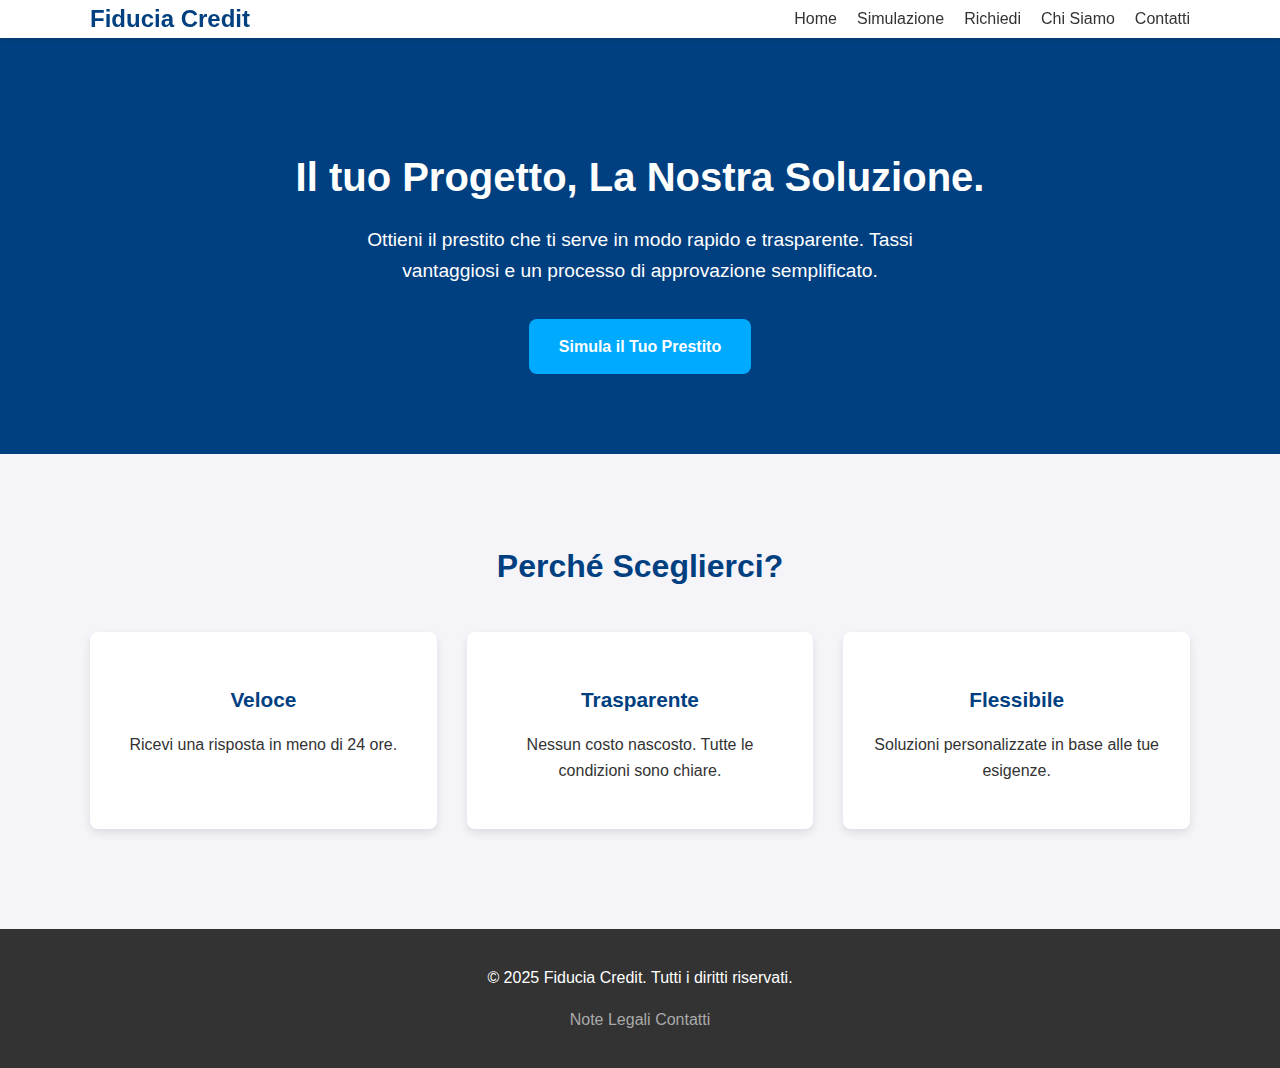
<file: index.html>
<!DOCTYPE html>
<html lang="it"></html>
<head>
    <meta charset="UTF-8">
    <meta name="viewport" content="width=device-width, initial-scale=1.0">
    <title>Prestiti personali - Fiducia Credit</title>
    <link rel="stylesheet" href="style.css">
</head>
<body>
    <div class="page-transition"></div>
    <a href="#main-content" class="skip-link">Vai al contenuto principale</a>
    <header>
        <div class="container">
            <a href="index.html" class="logo">Fiducia Credit</a>
            <nav>
                <ul>
                    <li><a href="index.html">Home</a></li>
                    <li><a href="simulation.html">Simulazione</a></li>
                    <li><a href="demande.html">Richiedi</a></li>
                    <li><a href="a-propos.html">Chi Siamo</a></li>
                    <li><a href="contact.html">Contatti</a></li>
                </ul>
            </nav>
        </div>
    </header>
    
    <main id="main-content">
        <section class="hero">
            <div class="container">
                <h1>Il tuo Progetto, La Nostra Soluzione.</h1>
                <p>Ottieni il prestito che ti serve in modo rapido e trasparente. Tassi vantaggiosi e un processo di approvazione semplificato.</p>
                <div class="button-wrapper">
                    <a href="simulation.html" class="cta-button">Simula il Tuo Prestito</a>
                </div>
            </div>
        </section>

        <section class="features reveal">
            <div class="container">
                <h2>Perché Sceglierci?</h2>
                <div class="features-grid">
                    <div class="features-item">
                        <h3>Veloce</h3>
                        <p>Ricevi una risposta in meno di 24 ore.</p>
                    </div>
                    <div class="features-item">
                        <h3>Trasparente</h3>
                        <p>Nessun costo nascosto. Tutte le condizioni sono chiare.</p>
                    </div>
                    <div class="features-item">
                        <h3>Flessibile</h3>
                        <p>Soluzioni personalizzate in base alle tue esigenze.</p>
                    </div>
                </div>
            </div>
        </section>
    </main>

    <footer>
        <div class="container">
            <p>&copy; 2025 Fiducia Credit. Tutti i diritti riservati.</p>
            <ul>
                <li><a href="mentions-legales.html">Note Legali</a></li>
                <li><a href="contact.html">Contatti</a></li>
            </ul>
        </div>
    </footer>

    <script src="script.js"></script>
</body>
</file>
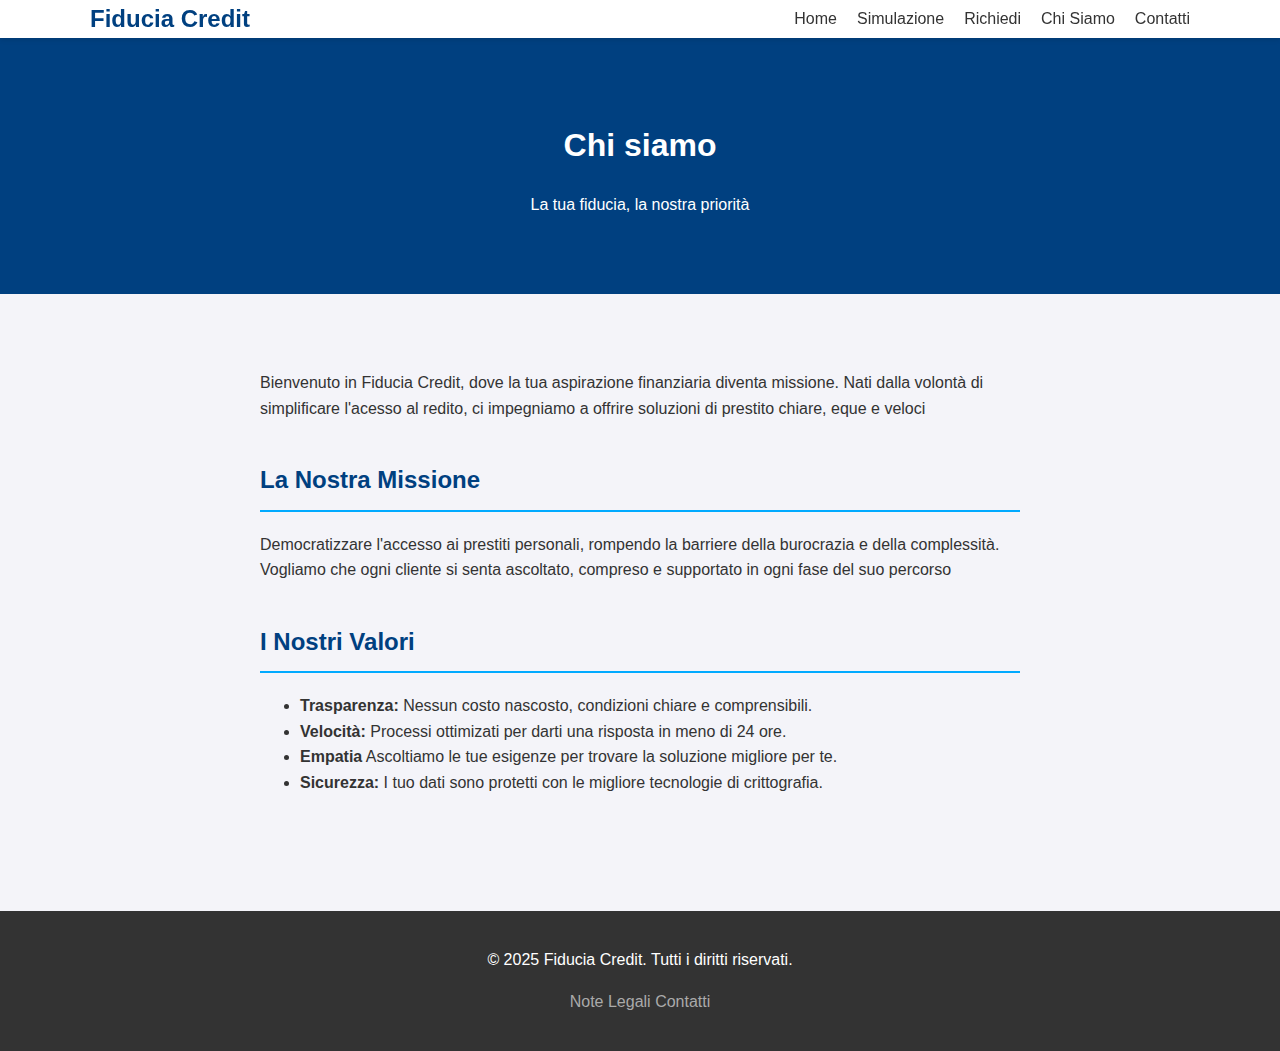
<file: a-propos.html>
<!DOCTYPE html>
<html lang="it"></html>
<head>
    <meta charset="UTF-8">
    <meta name="viewport" content="width=device-width, initial-scale=1.0">
    <title>Prestiti personali - Fiducia Credit</title>
    <link rel="stylesheet" href="style.css">
</head>
<body>
    <div class="page-transition"></div>
    <a href="#main-content" class="skip-link">Vai al contenuto principale</a>
    <header>
        <div class="container">
            <a href="index.html" class="logo">Fiducia Credit</a>
            <nav>
                <ul>
                    <li><a href="index.html">Home</a></li>
                    <li><a href="simulation.html">Simulazione</a></li>
                    <li><a href="demande.html">Richiedi</a></li>
                    <li><a href="a-propos.html">Chi Siamo</a></li>
                    <li><a href="contact.html">Contatti</a></li>
                </ul>
            </nav>
        </div>
    </header>
    
    <main id="main-content">
        <section class="page-header">
            <div class="container">
                <h1>Chi siamo</h1>
                <p>La tua fiducia, la nostra priorità</p>
            </div>
        </section>

        <section class="page-content">
            <div class="container">
                <p>Bienvenuto in Fiducia Credit, dove la tua aspirazione finanziaria diventa missione. Nati dalla volontà di simplificare l'acesso al redito, ci impegniamo a offrire soluzioni di prestito chiare, eque e veloci </p>

                <h2>La Nostra Missione</h2>
                <p>Democratizzare l'accesso ai prestiti personali, rompendo la barriere della burocrazia e della complessità. Vogliamo che ogni cliente si senta ascoltato, compreso e supportato in ogni fase del suo percorso</p>

                <h2> I Nostri Valori</h2>
                <ul>
                    <li><strong>Trasparenza:</strong> Nessun costo nascosto, condizioni chiare e comprensibili.</li>
                    <li><strong>Velocità:</strong> Processi ottimizati per darti una risposta in meno di 24 ore.</li>
                    <li><strong>Empatia</strong> Ascoltiamo le tue esigenze per trovare la soluzione migliore per te.</li>
                    <li><strong>Sicurezza:</strong> I tuo dati sono protetti con le migliore tecnologie di crittografia.</li>
                </ul>
            </div>
        </section>
    </main>

    <footer>
        <div class="container">
            <p>&copy; 2025 Fiducia Credit. Tutti i diritti riservati.</p>
            <ul>
                <li><a href="mentions-legales.html">Note Legali</a></li>
                <li><a href="contact.html">Contatti</a></li>
            </ul>
        </div>
    </footer>

    <script src="script.js"></script>
</body>
</file>
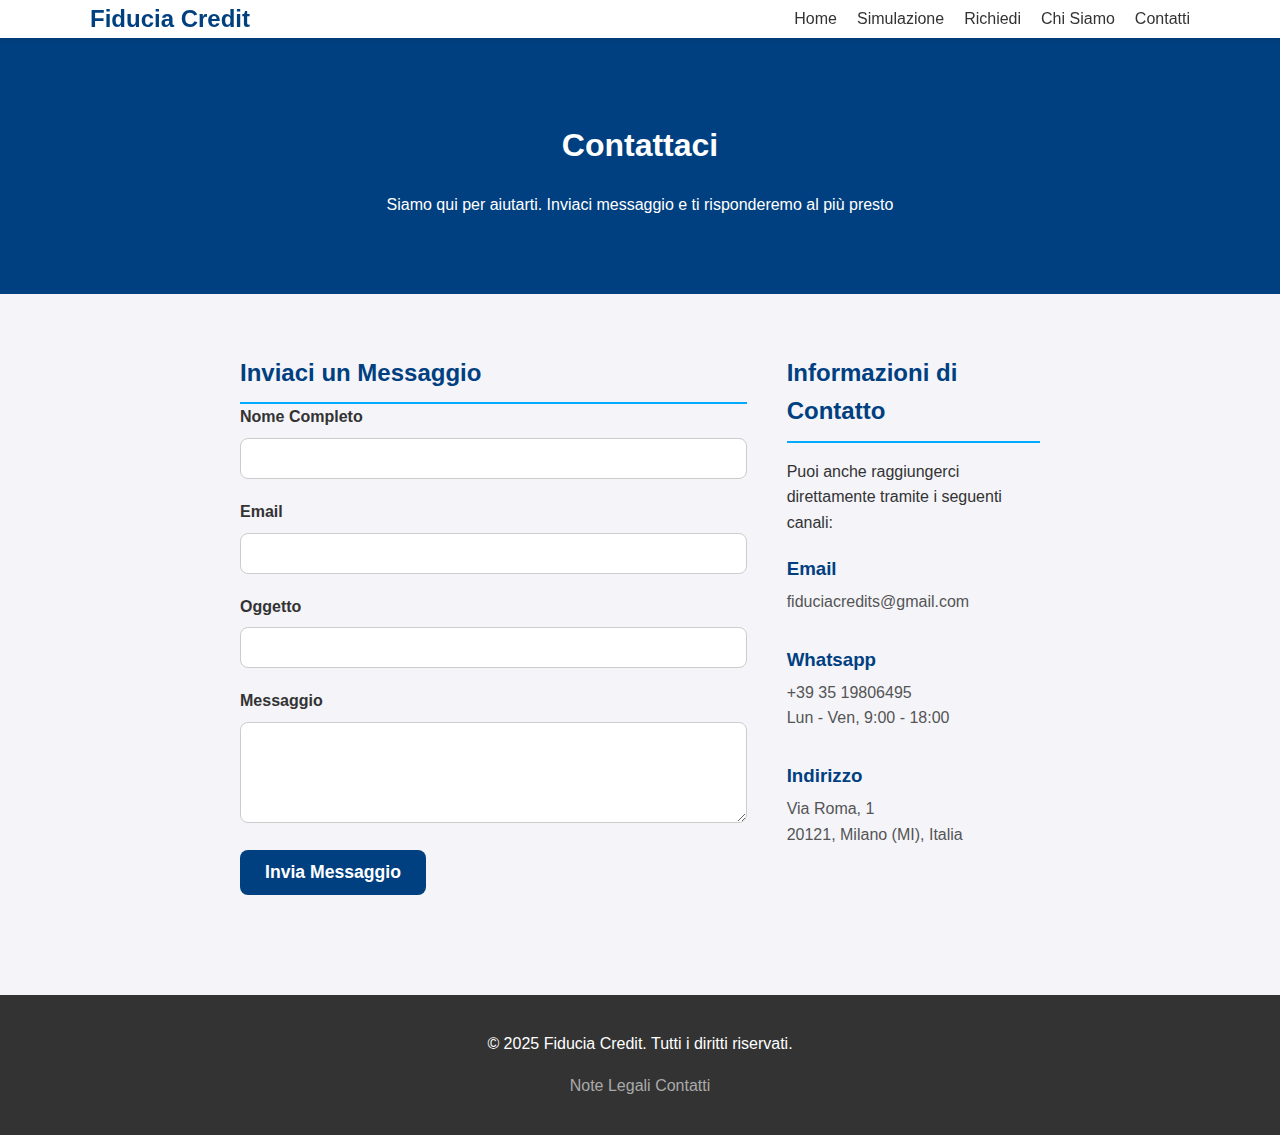
<file: contact.html>
<!DOCTYPE html>
<html lang="it"></html>
<head>
    <meta charset="UTF-8">
    <meta name="viewport" content="width=device-width, initial-scale=1.0">
    <title>Prestiti personali - Fiducia Credit</title>
    <link rel="stylesheet" href="style.css">
</head>
<body>
    <div class="page-transition"></div>
    <a href="#main-content" class="skip-link">Vai al contenuto principale</a>
    <header>
        <div class="container">
            <a href="index.html" class="logo">Fiducia Credit</a>
            <nav>
                <ul>
                    <li><a href="index.html">Home</a></li>
                    <li><a href="simulation.html">Simulazione</a></li>
                    <li><a href="demande.html">Richiedi</a></li>
                    <li><a href="a-propos.html">Chi Siamo</a></li>
                    <li><a href="contact.html">Contatti</a></li>
                </ul>
            </nav>
        </div>
    </header>
    
    <main id="main-content">
        <section class="page-header">
            <div class="container">
                <h1>Contattaci</h1>
                <p>Siamo qui per aiutarti. Inviaci messaggio e ti risponderemo al più presto</p>
            </div>
        </section>

        <section class="page-content">
            <div class="contact-wrapper">
                <div class="contact-form">
                    <h2>Inviaci un Messaggio</h2>
                    <form id="contact-page-form">
                        <div class="form-group">
                            <label for="name">Nome Completo</label>
                            <input type="text" id="name" name="name" required>
                        </div>
                        <div class="form-group">
                            <label for="email">Email</label>
                            <input type="email" id="email" name="email" required>
                        </div>
                        <div class="form-group">
                            <label for="subjet">Oggetto</label>
                            <input type="text" id="subjet" name="subjet">
                        </div>
                        <div class="form-group">
                            <label for="message">Messaggio</label>
                            <textarea id="message" name="message" rows="5" required></textarea>
                        </div>
                        <button type="submit" class="cta-button">Invia Messaggio</button>
                    </form>
                    <div id="form-success-message" class="success-message">
                        <h3>Messaggio Inviato!</h3>
                        <p>Grazie per averci contattato. Ti risponderemo il prima possibile.</p>
                    </div>
                </div>
                <div class="contact-info">
                    <h2>Informazioni di Contatto</h2>
                    <p>Puoi anche raggiungerci direttamente tramite i seguenti canali:</p>

                    <div class="info-item">
                        <h3>Email</h3>
                        <p>fiduciacredits@gmail.com</p>
                    </div>
                    <div class="info-item">
                        <h3>Whatsapp</h3>
                        <p>+39 35 19806495</p>
                        <p>Lun - Ven, 9:00 - 18:00</p>
                    </div>
                    <div class="info-item">
                        <h3>Indirizzo</h3>
                        <p>Via Roma, 1</p>
                        <p>20121, Milano (MI), Italia</p>
                    </div>
                </div>
            </div>
        </section>
    </main>

    <footer>
        <div class="container">
            <p>&copy; 2025 Fiducia Credit. Tutti i diritti riservati.</p>
            <ul>
                <li><a href="mentions-legales.html">Note Legali</a></li>
                <li><a href="contact.html">Contatti</a></li>
            </ul>
        </div>
    </footer>

    <script src="script.js"></script>
</body>
</file>
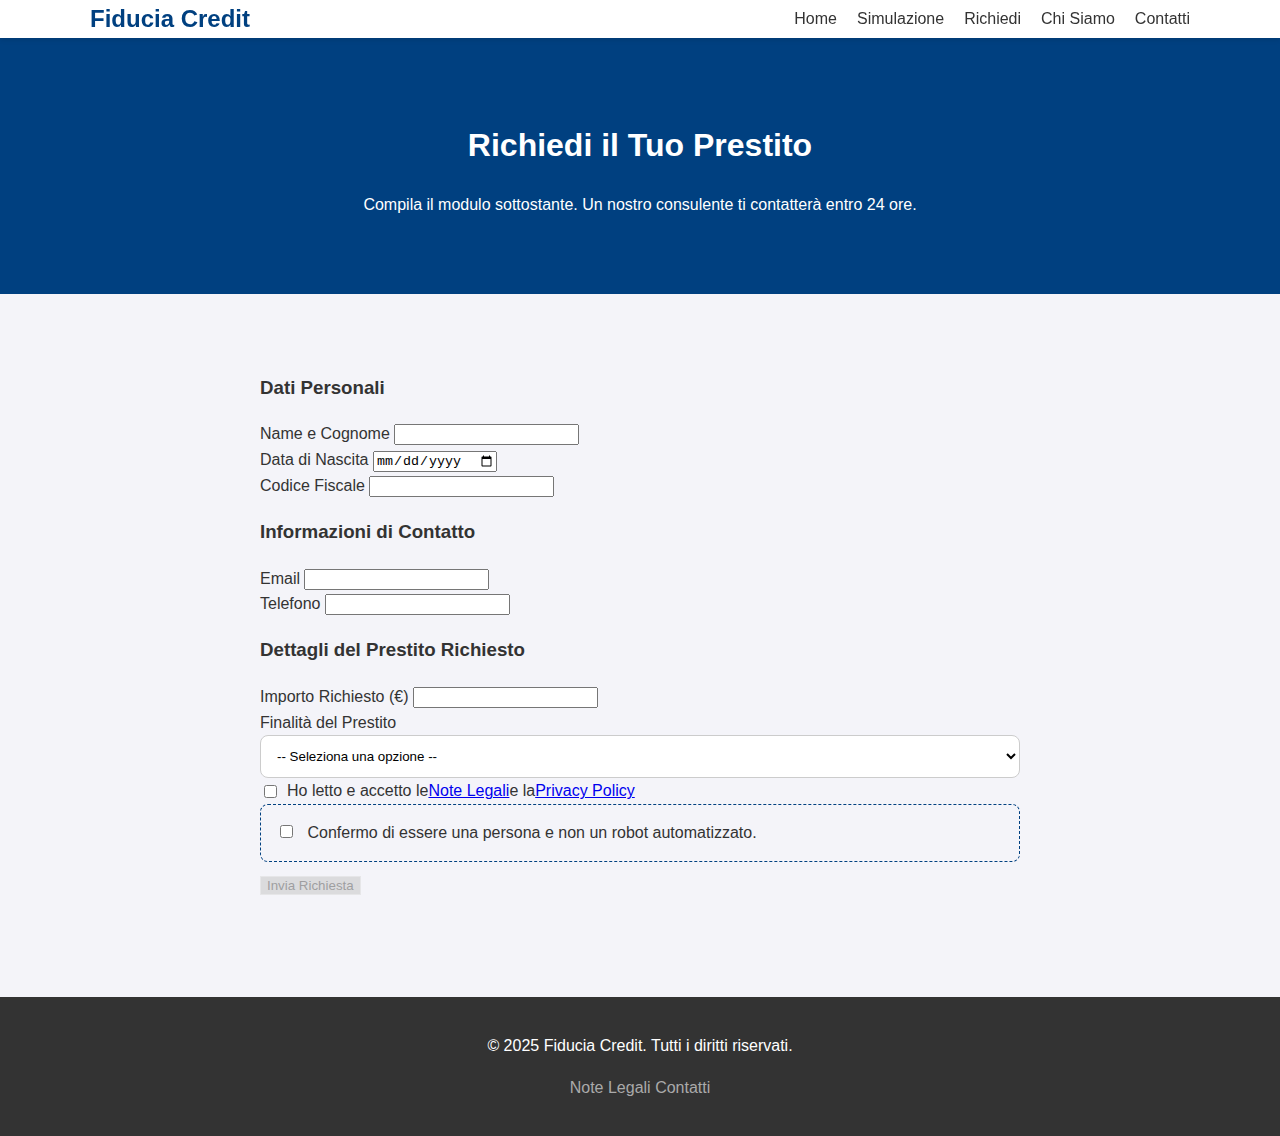
<file: demande.html>
<!DOCTYPE html>
<html lang="it"></html>
<head>
    <meta charset="UTF-8">
    <meta name="viewport" content="width=device-width, initial-scale=1.0">
    <title>Prestiti personali - Fiducia Credit</title>
    <link rel="stylesheet" href="style.css">
</head>
<body>
    <div class="page-transition"></div>
    <a href="#main-content" class="skip-link">Vai al contenuto principale</a>
    <header>
        <div class="container">
            <a href="index.html" class="logo">Fiducia Credit</a>
            <nav>
                <ul>
                    <li><a href="index.html">Home</a></li>
                    <li><a href="simulation.html">Simulazione</a></li>
                    <li><a href="demande.html">Richiedi</a></li>
                    <li><a href="a-propos.html">Chi Siamo</a></li>
                    <li><a href="contact.html">Contatti</a></li>
                </ul>
            </nav>
        </div>
    </header>
    
    <main id="main-content">
        <section class="page-header">
            <div class="container">
                <h1>Richiedi il Tuo Prestito</h1>
                <p>Compila il modulo sottostante. Un nostro consulente ti contatterà entro 24 ore.</p>
            </div>
        </section>

        <section class="page-content">
            <div class="container">
                <form id="loan-request-form">
                    <h3>Dati Personali</h3>
                    <div class="form-group">
                        <label for="full-name">Name e Cognome</label>
                        <input type="text" id="full-name" name="full-name" required>
                    </div>
                    <div class="form-group">
                        <label for="birth-date">Data di Nascita</label>
                        <input type="date" id="birth-date" name="birth-date" required>
                    </div>
                    <div class="form-group">
                        <label for="codice-fiscale">Codice Fiscale</label>
                        <input type="text" id="codice-fiscale" name="codice-fiscale" maxlength="16" required>
                    </div>
                    
                    <h3>Informazioni di Contatto</h3>
                    <div class="form-group">
                        <label for="email">Email</label>
                        <input type="email" id="email" name="email" required>
                    </div>
                    <div class="form-group">
                        <label for="phone">Telefono</label>
                        <input type="tel" id="phone" name="phone" required>
                    </div>

                    <h3>Dettagli del Prestito Richiesto</h3>
                    <div class="form-group">
                        <label for="requested-amount">Importo Richiesto (€)</label>
                        <input type="number" id="requested-amount" name="requested-amount" required>
                    </div>
                    <div class="form-group">
                        <label for="purpose">Finalità del Prestito</label>
                        <select id="purpose" name="purpose">
                            <option value="">-- Seleziona una opzione --</option>
                            <option value="auto">Acquisto Auto/Moto</option>
                            <option value="casa">Ristrutturazione Casa</option>
                            <option value="viaggio">Viaggio</option>
                            <option value="debiti">Consolidamento Debiti</option>
                            <option value="personale">Spese Personali</option>
                            <option value="altro">Altro</option>
                        </select>
                    </div>

                    <div class="form-group">
                        <label >
                            <input type="checkbox" name="privacy" required>
                            Ho letto e accetto le <a href="mentions-legales.html">Note Legali </a> e la <a href="#">Privacy Policy</a>
                        </label>
                    </div>

                    <div class="form-group">
                        <input type="checkbox" id="verify-human" name="verify-human" required>
                        <label for="verify-human">Confermo di essere una persona e non un robot automatizzato.</label>
                    </div>

                    <div class="button-wrapper">
                        <button type="submit" class="submit-button" disabled>Invia Richiesta</button>
                    </div>
                </form>
                <div id="form-error-message" class="error-message">
                    <p>Si prega di compilare tutti i campi obbligatori e accetttare i termini.</p>
                </div>

                <div id="form-success-message" class="success-message">
                    <h3>Richiesta Inviata!</h3>
                    <p>Grazie per la tua richiesta. Verrai ricontattato al più presto</p>
                </div>
            </div>
        </section>
    </main>

    <footer>
        <div class="container">
            <p>&copy; 2025 Fiducia Credit. Tutti i diritti riservati.</p>
            <ul>
                <li><a href="mentions-legales.html">Note Legali</a></li>
                <li><a href="contact.html">Contatti</a></li>
            </ul>
        </div>
    </footer>

    <script src="script.js"></script>
</body>
</file>
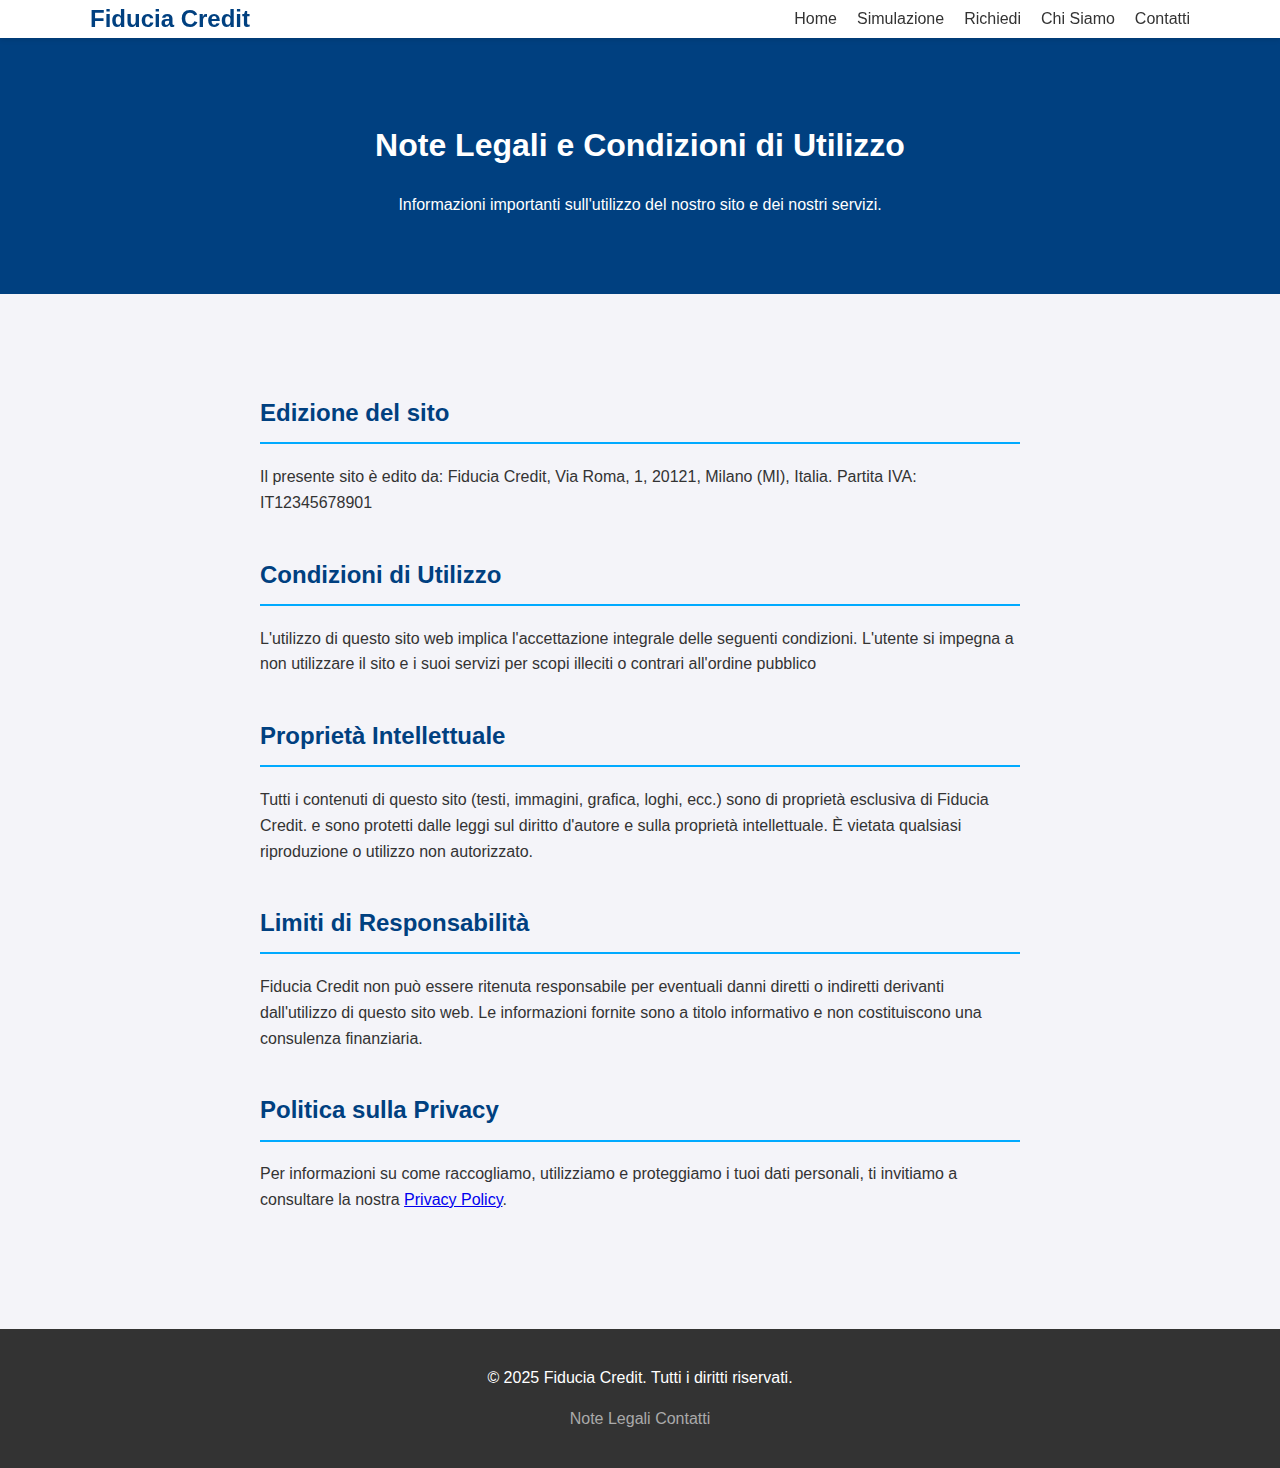
<file: mentions-legales.html>
<!DOCTYPE html>
<html lang="it"></html>
<head>
    <meta charset="UTF-8">
    <meta name="viewport" content="width=device-width, initial-scale=1.0">
    <title>Prestiti personali - Fiducia Credit</title>
    <link rel="stylesheet" href="style.css">
</head>
<body>
    <div class="page-transition"></div>
    <header>
        <div class="container">
            <a href="index.html" class="logo">Fiducia Credit</a>
            <nav>
                <ul>
                    <li><a href="index.html">Home</a></li>
                    <li><a href="simulation.html">Simulazione</a></li>
                    <li><a href="demande.html">Richiedi</a></li>
                    <li><a href="a-propros.html">Chi Siamo</a></li>
                    <li><a href="contact.html">Contatti</a></li>
                </ul>
            </nav>
        </div>
    </header>
    
    <main>
       <section class="page-header">
        <div class="container">
            <h1>Note Legali e Condizioni di Utilizzo </h1>
            <p>Informazioni importanti sull'utilizzo del nostro sito e dei nostri servizi. </p>
        </div>
       </section>

       <section class="page-content">
        <div class="container">
            <h2>Edizione del sito</h2>
            <p>Il presente sito è edito da: Fiducia Credit, Via Roma, 1, 20121, Milano (MI), Italia. Partita IVA: IT12345678901</p>

            <h2>Condizioni di Utilizzo</h2>
            <p>L'utilizzo di questo sito web implica l'accettazione integrale delle seguenti condizioni. L'utente si impegna a non  utilizzare il sito e i suoi servizi per scopi illeciti o contrari all'ordine pubblico</p>
             
            <h2>Proprietà Intellettuale</h2>
            <p>Tutti i  contenuti di questo sito (testi, immagini, grafica, loghi, ecc.) sono di proprietà esclusiva di Fiducia Credit. e sono protetti dalle leggi sul diritto d'autore e sulla proprietà intellettuale. È vietata qualsiasi riproduzione o utilizzo non autorizzato.</p>

            <h2>Limiti di Responsabilità</h2>
            <p>Fiducia Credit non può essere ritenuta responsabile per eventuali danni diretti o indiretti derivanti dall'utilizzo di questo sito web. Le informazioni fornite sono a titolo informativo e non costituiscono una consulenza finanziaria.</p>

            <h2>Politica sulla Privacy</h2>
            <p>Per informazioni su come raccogliamo, utilizziamo e proteggiamo i tuoi dati personali, ti invitiamo a consultare la nostra <a href="#">Privacy Policy</a>.</p>
        </div>
       </section>
    </main>

    <footer>
        <div class="container">
            <p>&copy; 2025 Fiducia Credit. Tutti i diritti riservati.</p>
            <ul>
                <li><a href="mentions-legales.html">Note Legali</a></li>
                <li><a href="contact.html">Contatti</a></li>
            </ul>
        </div>
    </footer>

    <script src="script.js"></script>
</body>
</file>
<file: style.css>
/* style.css */
:root {
    --primary-color: #004080;
    --secondary-color: #00aaff;
    --background-color: #f4f4f9;
    --text-color: #333333;
    --card-color: #ffffff;
    --border-raduis: 8px
}

/* --- 1. Variables et Styles de Base --- */
body {
    font-family: Arial, Helvetica, sans-serif;
    margin: 0;
    padding: 0;
    background-color: var(--background-color);
    color: var(--text-color);
    line-height: 1.6;
}

.container {
    max-width: 1100px;
    margin: 0 auto;
    padding: 0 20px; /* Ajoute un peu d'espace sur les bords */
}

/* --- 2. Header et Navigation --- */
header {
    background-color: var(--card-color);
    box-shadow: 0 2px 5px rgba(0,0,0,0.1);
    position: sticky; /* Le header reste en haut quand on scroll */
    top: 0;
    z-index: 1000;
}

header .container {
    display: flex;
    justify-content: space-between;
    align-items: center;
}

header nav a{
    transition: color 0.3s ease, background-color 0.3s ease, transform 0.3s ease, box-shadow 0.3s ease;
}

header nav a:hover {
    transform: translateY(-2px);
}

.logo {
    font-size: 1.5rem;
    font-weight: bold;
    color: var(--primary-color);
    text-decoration: none;
}

nav ul {
    list-style: none;
    margin: 0;
    padding: 0;
    display: flex;
}

nav ul li {
    margin-left: 20px;
}

nav ul li a {
    color: var(--text-color);
    text-decoration: none;
    font-weight: 500;
    transition: color 0.3s ease, background-color 0.3s ease, transform 0.3s ease, box-shadow 0.3s ease;
}

nav ul li a:hover {
    color: var(--primary-color);
    transform: translateY(-2px);
}

/* --- 3. Section Principale (Hero) --- */
.hero {
    background-color: var(--primary-color);
    color: white;
    text-align: center;
    padding: 80px 20px; /* Plus d'espace vertical */
}

.hero h1 {
    font-size: 2.5rem;
    margin-bottom: 1rem;
}

.hero p {
    font-size: 1.2rem;
    max-width: 600px;
    margin: 0 auto 2rem auto; /* Centre le paragraphe */
}

.cta-button {
    display: inline-block;
    background-color: var(--secondary-color);
    color: white;
    padding: 15px 30px;
    text-decoration: none;
    border-radius: var(--border-raduis);
    font-weight: bold;
    transition: color 0.3s ease, background-color 0.3s ease, transform 0.3s ease, box-shadow 0.3s ease;

}

.cta-button:hover {
    background-color: #0088cc; /* Une couleur plus foncée au survol */
    transform: translateY(-3px);
    box-shadow: 0 6px 12px rgba(0, 0, 0, 0.15);
}

.cta-button.active {
    transform: translateY(-1px);
    box-shadow: 0 3px 6px rgba(0, 0, 0, 0.15);
}

/* --- 4. Section des Caractéristiques (Features) --- */
.features {
    padding: 60px 20px;
    text-align: center;
}

.features h2 {
    font-size: 2rem;
    margin-bottom: 40px;
    color: var(--primary-color);
}

.features-grid {
    display: grid;
    grid-template-columns: repeat(auto-fit, minmax(250px, 1fr));
    gap: 30px;
    transition: color 0.3s ease, background-color 0.3s ease, transform 0.3s ease, box-shadow 0.3s ease;
}

.features-grid:hover {
    transform: translateY(-5px);
    box-shadow: 0 8px 16px rgba(0, 0, 0, 0.1);
}

.features-item {
    background-color: var(--card-color);
    padding: 30px;
    border-radius: var(--border-raduis);
    box-shadow: 0 4px 10px rgba(0,0,0,0.1);
}

.features-item h3 {
    font-size: 1.3rem;
    color: var(--primary-color);
    margin-bottom: 10px;
}

/* --- 5. Footer --- */
footer {
    background-color: #333;
    color: white;
    text-align: center;
    padding: 20px;
    margin-top: 40px;
}

footer ul {
    list-style: none;
    padding: 0;
}

footer ul li {
    display: inline;^
    margin: 0 10px;
}

footer ul li a {
    color: #aaa;
    text-decoration: none;
}

/* --- 6. Responsive Design pour Mobile --- */
@media (max-width: 768px) {
    header .container {
        flex-direction: column;
        gap: 15px;
    }

    nav ul {
        flex-direction: column;
        text-align: center;
        width: 100%;
    }

    nav ul li {
        margin: 5px 0;
    }

    .hero h1 {
        font-size: 2rem;
    }
}

/* --- Styles pour les pages de contenu (comme "Chi Siamo") --- */
.page-header {
    background-color: var(--primary-color);
    color: white;
    text-align: center;
    padding: 60px 20px;
}

.page-content {
    padding: 60px 20px;
    max-width: 800px;
    margin: 0 auto; /* Centre le texte pour une meilleure lisibilité */
}

.page-content h2 {
    color: var(--primary-color);
    border-bottom: 2px solid var(--secondary-color);
    padding-bottom: 10px;
    margin-top: 40px;
}

/* --- Styles pour la page de contact --- */
.contact-wrapper {
    display: grid;
    grid-template-columns: 2fr 1fr; /* Le formulaire prend 2/3, les infos 1/3 */
    gap: 40px;
    align-items: start; /* Aligne les éléments en haut */
}

.contact-form h2,
.contact-info h2 {
    margin: 0;
    color: var(--primary-color);
}

/* Style pour les champs du formulaire */
.contact-form .form-group {
    margin-bottom: 20px;
}

.contact-form label {
    display: block;
    margin-bottom: 8px;
    font-weight: 600;
}

.contact-form input,
.contact-form textarea {
    width: 100%;
    padding: 12px;
    border: 1px solid #ccc;
    border-radius: var(--border-raduis);
    box-sizing: border-box; /* Important pour que le padding ne déborde pas */
}

.contact-form textarea {
    resize: vertical; /* Permet de redimensionner verticalement uniquement */
}

/* Style pour la section des informations */
.info-item {
    margin-bottom: 30px;
}

.info-item h3 {
    color: var(--primary-color);
    margin-bottom: 5px;
}

.info-item p {
    margin: 0;
    color: #555;
}

/* Responsive pour la page de contact */
@media (max-width: 768px) {
    .contact-wrapper {
        grid-template-columns: 1fr;  /* Passe les colonnes en une seule sur mobile */
        gap: 30px;
    }
    

    .page-header h1 {
        font-size: 1.5rem;
    }

    .page-content {
        width: 100%;
        padding: 0;
    }
 
    /* Cible TOUS les champs de saisie dans les formulaires */
    .page-content form input,
    .page-content form select,
    .page-content form textarea {
        width: 100%;
        box-sizing: border-box; /* Très important pour que le padding ne dépasse pas */
    }

    /* S'assure que les labels et les checkboxes sont bien alignés */
    .page-content form label {
        display: block;
        margin-bottom: 5px;
    }


    .page-content form .form-group {
        
    }

    .page-content form .form-group label {
        display: flex;
        text-align: center;
        flex-wrap: wrap; /* Permet au texte de passer à la ligne si nécessaire */
    }

    .page-content form .form-group input[type="checkbox"] {
        margin-right: 10px;
    }

    .page-content form .form-group a {
        word-break: break-word; /* Permet aux liens de passer à la ligne si nécessaire */
    }
}

/* --- Styles pour la page de simulation --- */
.loan-simulator {
    background-color: var(--card-color);
    padding: 30px;
    border-radius: var(--border-raduis);
    box-shadow: 0 4px 15px rgba(0,0,0,0.05);
    margin-bottom: 30px;
}

.result-summary {
    background-color: #eef7ff;
    border-left: 5px solid var(--secondary-color);
    padding: 20px;
    margin-bottom: 30px;
    border-radius: var(--border-raduis);
}

.result-summary p {
    font-size: 1.1rem;
    margin-top: 10px 0;
}

#results {
    display: none;
    opacity: 0;
    transform: translateY(20px);
    transition: opacity 0.6s ease, transform 0.6s ease;
}

#results.visible {
    opacity: 1;
    transform: translateY(0);
}

#amortization-table {
    width: 100%;
    border-collapse: collapse;
    margin-top: 20px;
    font-size: 0.9rem;
}

#amortization-table th, #amortization-table td {
    border: 1px solid #ddd;
    padding: 10px;
    text-align: left;
}

#amortization-table th {
    background-color: var(--primary-color);
    color: white;
}

/* --- Animation d'apparition pour le tableau d'amortissement --- */
#amortization-table tbody tr {
    opacity: 0; /* On décale l'animation de chaque ligne pour un effet cascade */
    animation: fadeInUp 0.5s ease-in-out forwards; /* Animation de fondu */
}

/* On décale l'animation de chaque ligne pour un effet cascade */
#amortization-table-body tr:nth-child(1) { animation-delay: 0.05s; }
#amortization-table-body tr:nth-child(2) { animation-delay: 0.1s; }
#amortization-table-body tr:nth-child(3) { animation-delay: 0.15s; }
#amortization-table-body tr:nth-child(4) { animation-delay: 0.2s; }
#amortization-table-body tr:nth-child(5) { animation-delay: 0.25s; }

@keyframes fadeInUp {
    to {
        opacity: 1;  /* À la fin de l'animation, la ligne est complètement visible */
        transform: translateY(0);  /* À la fin de l'animation, la ligne est complètement visible */
    }

    form {
        opacity: 0;
        transform: translateY(10px);  /* À la fin de l'animation, la ligne est complètement visible */
    }
}

#amortization-table tbody tr:nth-child(even) {
    background-color: #f9f9f9;
}

select {
    width: 100%;
    padding: 12px;
    border: 1px solid #ccc;
    border-radius: var(--border-raduis);
    background-color: white;
}

input[type="checkbox"] {
    margin-right: 10px;
}

.form-group label:has(input[type="checkbox"]) {
    font-weight: normal;
    display: flex;
    align-items: center;
}

/* --- Message de succès du formulaire --- */
#form-success-message {
    display: none; /* Caché par défaut */
    text-align: center;
    padding: 40px 20px;
    border: 1px solid #28a745;
    background-color: #f8f9fa;
    border-radius: var(--border-raduis);
    opacity: 0;
    transform: scale(0.9);
    transition: opacity 0.5s ease, transform 0.5s ease;
}

#form-success-message.visible {
    opacity: 1;
    transform: scale(1);
}

#form-success-message h3 {
    color: #28a745;
    margin-bottom: 10px;
}
/* --- Styles pour le message de succès --- */
.success-message {
    background-color: #e8f5e9;
    border: 1px solid #4caf50;
    color: #2e7d32;
    padding: 20px;
    border-radius: var(--border-raduis);
    text-align: center;
    margin-top: 30px;
    display: none; /* Caché par défaut */
    opacity: 0;
    transform: translateY(-20px);
    transition: opacity 0.5s ease, transform 0.5s ease;
}

/* --- Classe pour rendre le message visible avec une animation --- */
.success-message.visible {
    opacity: 1; /* Devient complètement visible */
    transform: translateY(0); /* Devient complètement visible */
}

/* --- Styles pour le loader --- */
.loader {
    display: none; /* Caché par défaut */
    text-align: center;
    padding: 20px;
    color: var(--primary-color)
}

.loader .spinner {
    border: 4px solid #f3f3f3;
    border-top: 4px solid var(--primary-color);
    border-radius: 50%;
    width: 40px;
    height: 40px;
    animation: spin 1s linear infinite;
    margin: 0 auto 10px auto;
}

@keyframes spin {
    0% { transform: rotate(0deg); }
    100% { transform: rotate(360deg); }
}

.chart-container {
    max-width: 300px;
    margin: 20px auto;
}

#lonChart {
    opacity: 0;
    animation: fadeIn 1s forwards;
}

@keyframes fadeIn {
    to {
        opacity: 1;
    }
}

/* --- Styles pour le message d'erreur --- */
.error-message {
    background-color: #ffebee; /* Rouge clair */
    border: 1px solid #f44336;
    color: #c62828;
    padding: 15px;
    border-radius: var(--border-raduis);
    text-align: center;
    margin-bottom: 20px;
    display: none;
    opacity: 0;
    transform: translateY(-10);
    transition: opacity 0.3s ease, transform 0.3s ease;
}

.error-message.visible {
    opacity: 1;
    transform: translateY(0);
}

/* Style pour mettre en évidence la checkbox de vérification */
.page-content form .form-group:has(input[type="checkbox"][id="verify-human"]) {
    border: 1px dashed var(--primary-color);
    padding: 15px;
    border-radius: var(--border-raduis);
    background-color: var(--background-color);
    margin-bottom: 10px;
}

/* --- Style pour les boutons DÉSACTIVÉS (gris) --- */
button:disabled {
    background-color: #cccccc;
    color: #666666;
    cursor: not-allowed;
    opacity: 0.6;
    border: 1px solid #ddd;
}

/* --- Style pour les boutons ACTIFS --- */
button:not(:disabled) {
    background-color: var(--primary-color);
    color: white;
    padding: 12px 25px;
    border:none;
    border-radius: var(--border-raduis);
    font-size: 1.1em;
    cursor: pointer;
    transition: background-color 0.3s ease;
}

button:not(:disabled) :hover {
    background-color: #0056b3;
}

/* Style de focus général pour tous les éléments interactifs */
button:focus,
input:focus,
textarea:focus,
select:focus,
a:focus {
    outline: 3px solid var(--primary-color);
    outline-offset: 2px;
}

/* S'assurer que les liens dans le menu ont un style de focus visible */
header nav a:focus {
    background-color: var(--primary-color);
    color: white;
    border-radius: var(--border-raduis);
}

/* --- Skip Link --- */
.skip-link {
    position: absolute;
    top: -40px;
    left: 6px;
    background: var(--primary-color);
    color: white;
    padding: 8px;
    text-decoration: none;
    border-radius: 0 0 4px 0;
    z-index: 1000;
    transition: top 0.3s;
}

.skip-link:focus {
    top: 0;
}

/* --- Classes pour les animations au défilement --- */
.reveal {
    opacity: 0;
    transform: translateY(30px);
    transition: opacity 0.8s ease-out, transform 0.8s ease-out;
}

.reveal.active {
    opacity: 1;
    transform: translateY(0);
}

/* --- Classes pour les animations au défilement --- */
.button-wrapper {
    position: relative;
    overflow: hidden;
}

.ripple {
    position: relative;
    border-radius: 50%;
    background-color: rgba(255, 255, 255, 0.6);
    transform: scale(0);
    animation: ripple-animation 0.6s ease-out;
    pointer-events: none;
}

@keyframes ripple-animation {
    to {
        transform: scale(4);
        opacity: 0;
    }
}

.page-transition {
    position: fixed;
    top: 0;
    left: 0;
    width: 100%;
    height: 100%;
    background-color: black;
    z-index: 9999;
    pointer-events: none;
    opacity: 0;
    transition: opacity 0.3s ease-in-out;
}

.page-transition.active {
    opacity: 1;
}

.results {
    width: 100%;
    box-sizing: border-box;
    padding: 10px;
}

.chart-container {
    position: relative;
    height: 300px;
    width: 100%;
    margin-bottom: 30px;
}

#loanChart {
    width: 100% !important;
    height: 100% !important;
    max-height: 300px;
}

#amortization-table {
    width: 100%;
    border-collapse: collapse;
    font-size: 0.85rem;
}

.results {
    overflow-x: auto;
    -webkit-overflow-scrolling: touch;
}

#amortization-table th,
#amortization-table td {
    padding: 10px 8px;
    white-space: nowrap;
}

#amortization-table th:first-child,
#amortization-table td:first-child {
    position: sticky;
    left: 0;
    background-color: white;
    z-index: 1;
    border-right: 2px solid #eee;
}

/* --- Style pour le bouton secondaire "Effacer" --- */
.secondary-button {
    background-color: transparent;
    color: var(--primary-color);
    border: 1px solid var(--primary-color);
    padding: 10px 20px;
    border-radius: var(--border-raduis);
    cursor: pointer;
    transition: background-color 0.3s ease, color 0.3s ease;
    margin-left: 10px;
}

.secondary-button:hover {
    background-color: var(--primary-color);
    color: white;
}
</file>
